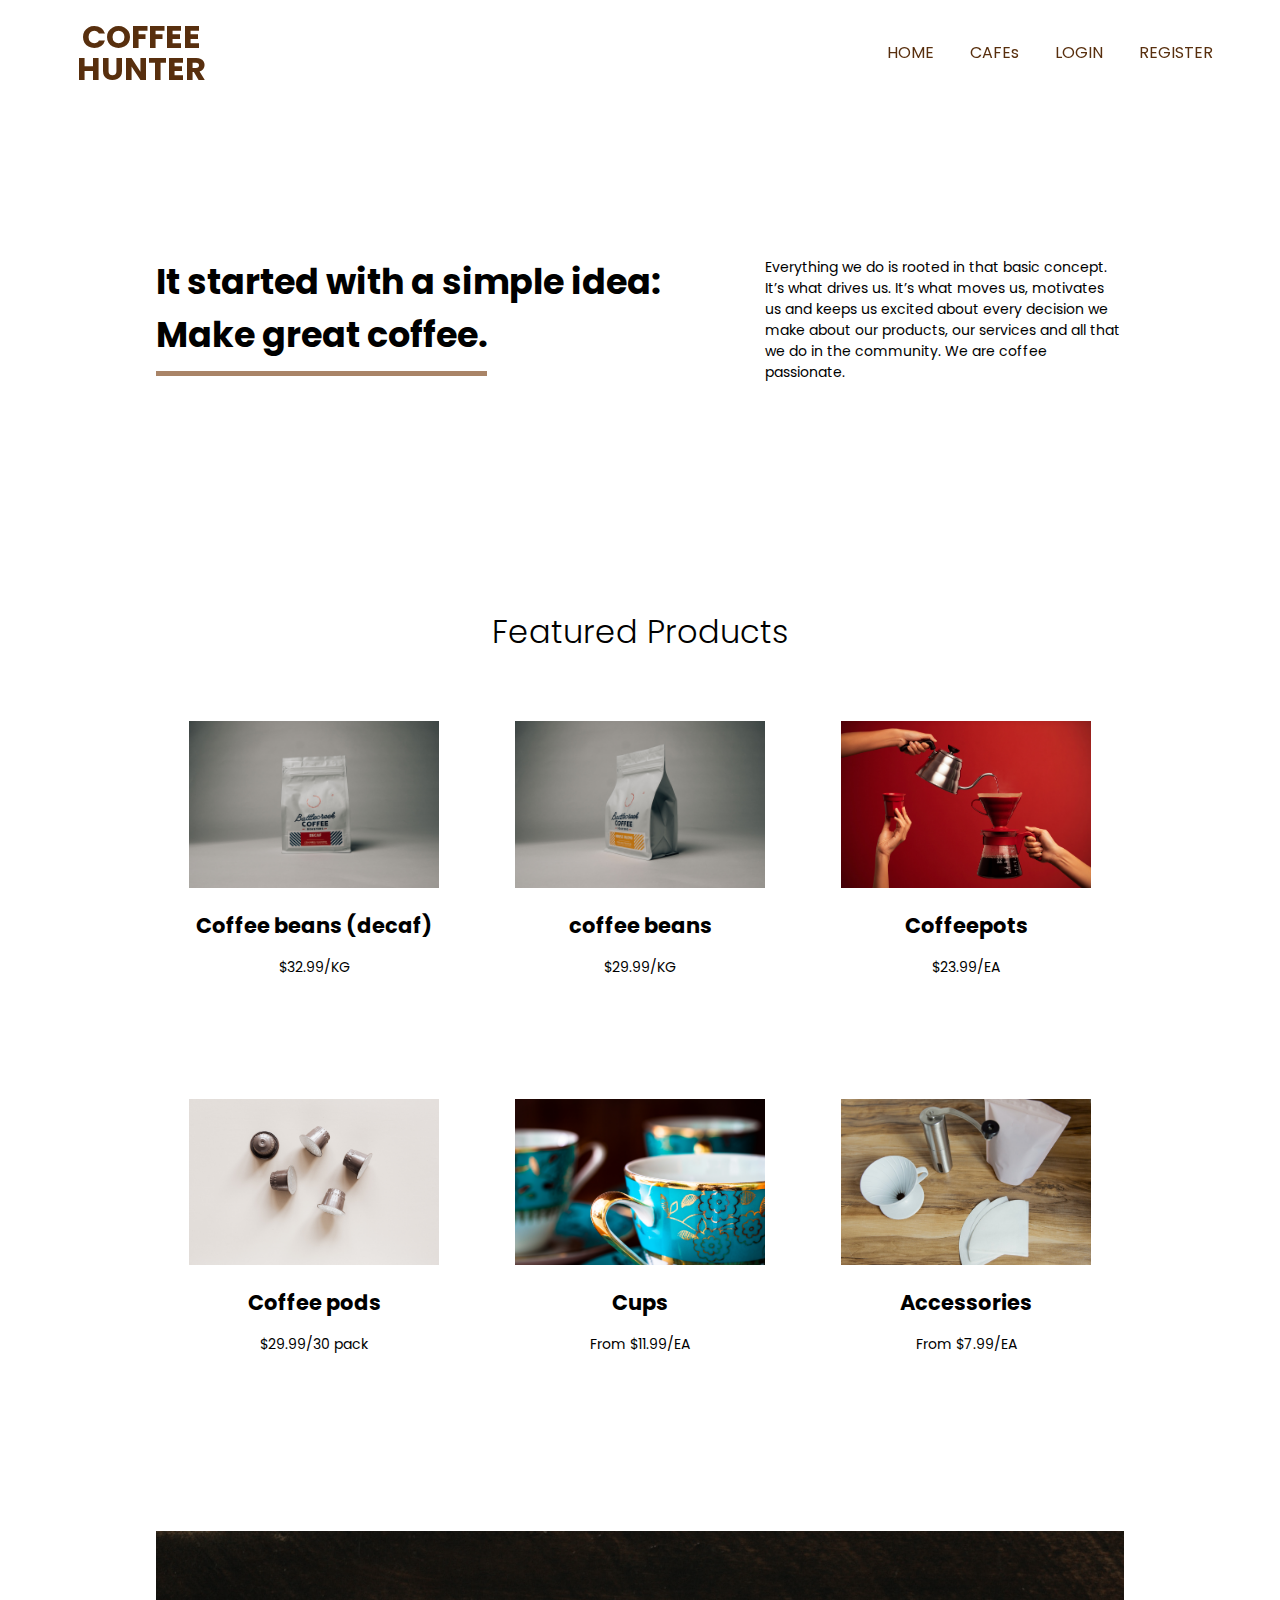
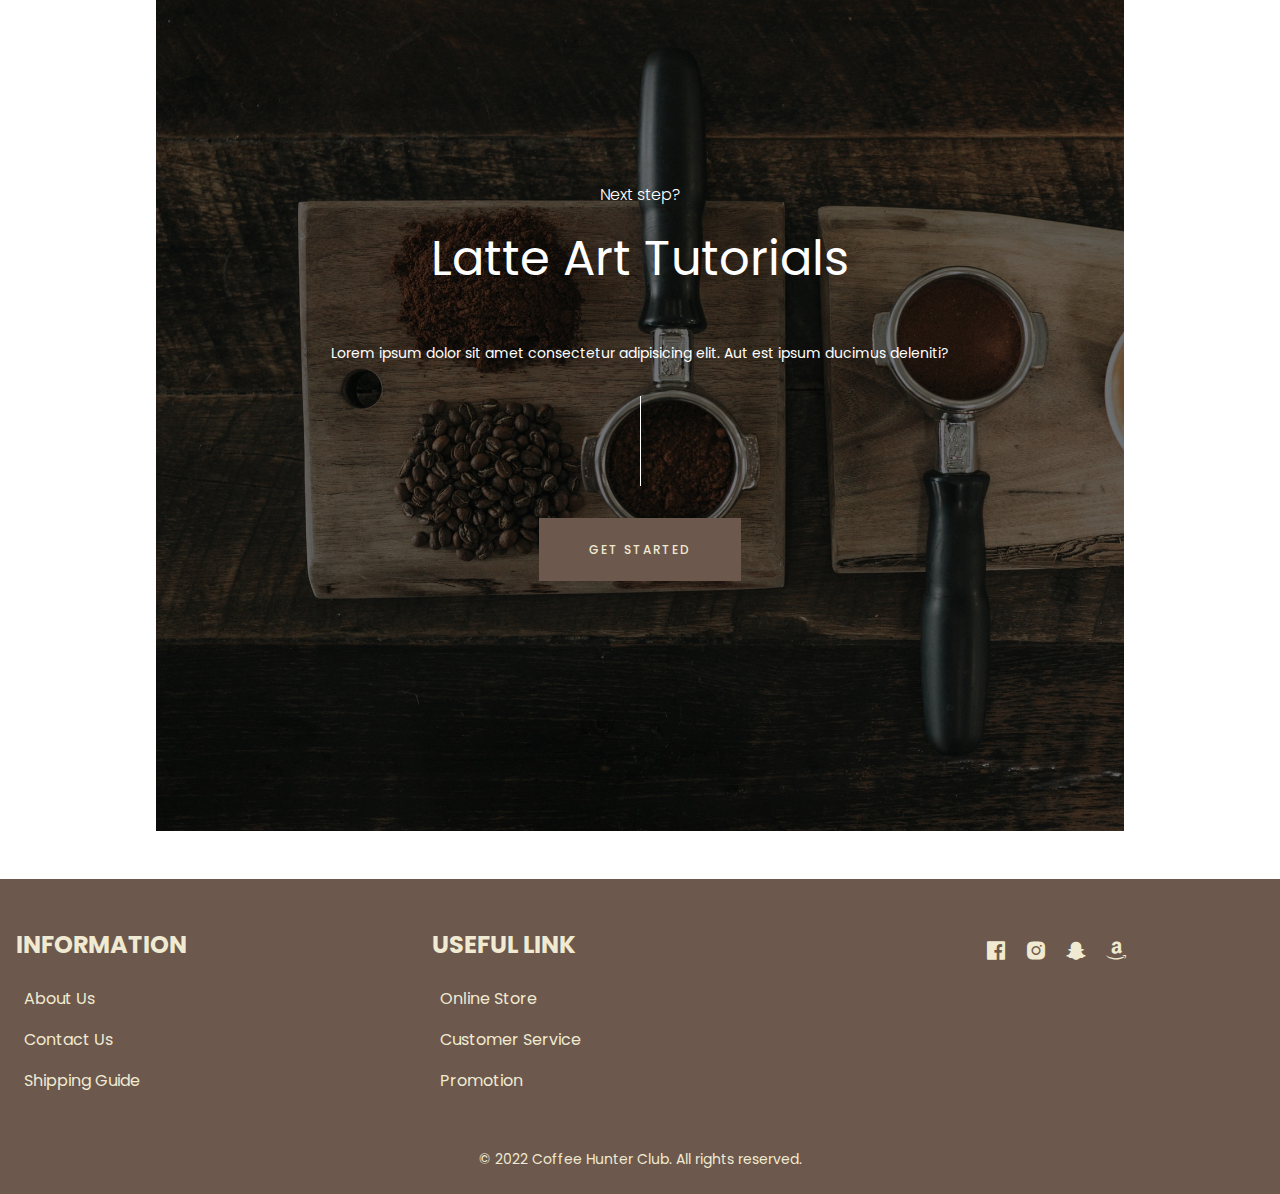
<file: onlineshop.html>
<!DOCTYPE html>
<html lang="en">
    <head>
        <meta charset="UTF-8" />
        <meta http-equiv="X-UA-Compatible" content="IE=edge" />
        <meta name="viewport" content="width=device-width, initial-scale=1.0" />
        <!-- Boxicons -->
        <link href="https://unpkg.com/boxicons@2.1.2/css/boxicons.min.css" rel="stylesheet" />
        <link rel="icon" type="image/png" href="./images/icon3.png" />
        <link
            href="https://fonts.googleapis.com/css2?family=Poppins:wght@300;400;500;600;700&display=swap"
            rel="stylesheet"
        />
        <link
            rel="stylesheet"
            href="https://cdnjs.cloudflare.com/ajax/libs/font-awesome/4.7.0/css/font-awesome.min.css"
        />
        <title>Coffee Hunter Club</title>
        <link rel="stylesheet" href="app.css" />
    </head>
    <body>
        <nav class="nav nav-subpages">
            <a href="index.html" class="logo">COFFEE HUNTER</a>
            <div class="menu-icon">
                <div class="line1"></div>
                <div class="line2"></div>
                <div class="line3"></div>
            </div>
            <ul class="nav-menu navbar">
                <li><a href="index.html" class="nav-link">HOME</a></li>
                <li><a href="#" class="nav-link">CAFEs</a></li>
                <li><a href="#" class="nav-link">LOGIN</a></li>
                <li><a href="#" class="nav-link">REGISTER</a></li>
            </ul>
        </nav>
        <section class="allproducts container">
            <div class="onlineshop-content">
                <h2>
                    It started with a simple idea:<br />
                    <span><em>Make great coffee.</em></span>
                </h2>
                <p>
                    Everything we do is rooted in that basic concept. It’s what drives us. It’s what
                    moves us, motivates us and keeps us excited about every decision we make about
                    our products, our services and all that we do in the community. We are coffee
                    passionate.
                </p>
            </div>
            <div class="featured">
                <h5>Featured Products</h5>
            </div>
            <ul class="products">
                <li>
                    <div>
                        <a href="productDetails.html">
                            <img src="./images/product-1.jpg" alt="" />
                        </a>
                        <h2>Coffee beans (decaf)</h2>
                        <span>$32.99/KG</span>
                        <a href="productDetails.html" class="btn">View Product</a>
                    </div>
                </li>
                <li>
                    <div>
                        <a href="productDetails.html">
                            <img src="./images/product-2.jpg" alt="" />
                        </a>
                        <h2>coffee beans</h2>
                        <span>$29.99/KG</span>
                        <a href="productDetails.html" class="btn">View Product</a>
                    </div>
                </li>
                <li>
                    <div>
                        <a href="productDetails.html">
                            <img src="./images/product-3.jpg" alt="" />
                        </a>
                        <h2>Coffeepots</h2>
                        <span>$23.99/EA</span>
                        <a href="productDetails.html" class="btn">View Product</a>
                    </div>
                </li>
                <li>
                    <div>
                        <a href="productDetails.html">
                            <img src="./images/product-4.jpg" alt="" />
                        </a>
                        <h2>Coffee pods</h2>
                        <span>$29.99/30 pack</span>
                        <a href="productDetails.html" class="btn">View Product</a>
                    </div>
                </li>
                <li>
                    <div>
                        <a href="productDetails.html">
                            <img src="./images/product-5.jpg" alt="" />
                        </a>
                        <h2>Cups</h2>
                        <span>From $11.99/EA</span>
                        <a href="productDetails.html" class="btn">View Product</a>
                    </div>
                </li>
                <li>
                    <div>
                        <a href="productDetails.html">
                            <img src="./images/product-6.jpg" alt="" />
                        </a>
                        <h2>Accessories</h2>
                        <span>From $7.99/EA</span>
                        <a href="productDetails.html" class="btn">View Product</a>
                    </div>
                </li>
            </ul>
        </section>
        <section class="container">
            <div class="gototutorials">
                <h3>Next step?</h3>
                <h2>Latte Art Tutorials</h2>
                <p>
                    Lorem ipsum dolor sit amet consectetur adipisicing elit. Aut est ipsum ducimus
                    deleniti?
                </p>
                <div class="line4"></div>
                <a href="videos.html" class="btn">Get Started</a>
            </div>
        </section>
        <footer class="footer">
            <div class="row">
                <div class="col d-flex">
                    <h4>INFORMATION</h4>
                    <a href="">About Us</a>
                    <a href="">Contact Us</a>
                    <a href="">Shipping Guide</a>
                </div>
                <div class="col d-flex">
                    <h4>USEFUL LINK</h4>
                    <a href="https://www.amazon.com.au/">Online Store</a>
                    <a href="">Customer Service</a>
                    <a href="">Promotion</a>
                </div>
                <div class="col d-flex social">
                    <a href="#"><i class="bx bxl-facebook-square"></i></a>
                    <a href="#"><i class="bx bxl-instagram-alt"></i></a>
                    <a href="#"><i class="bx bxl-snapchat"></i></a>
                    <a href="#"><i class="bx bxl-amazon"></i></a>
                </div>
            </div>
            <p>&copy; 2022 Coffee Hunter Club. All rights reserved.</p>
        </footer>

        <script src="app.js"></script>
    </body>
</html>
</file>
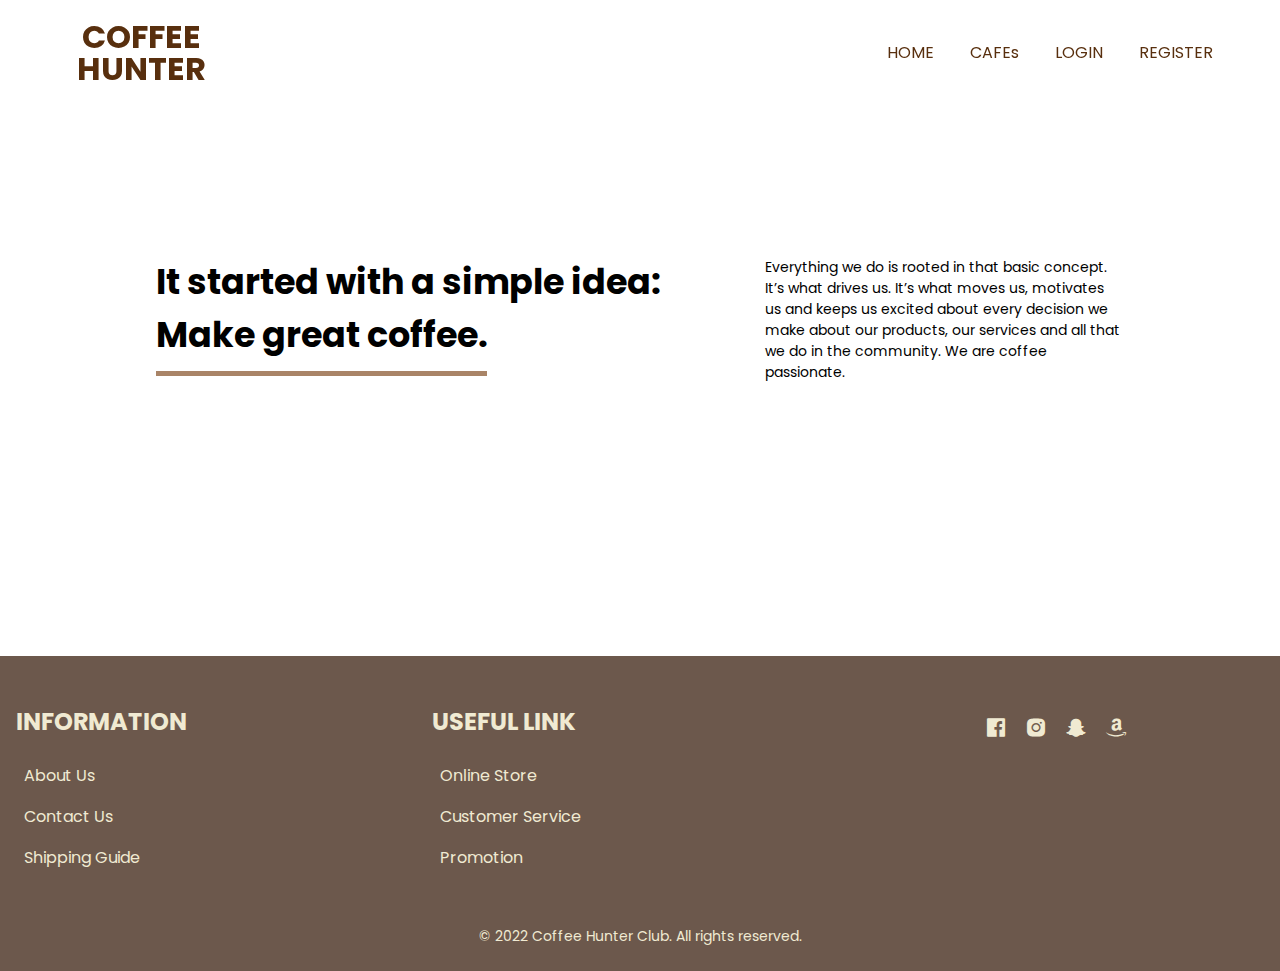
<file: productDetails.html>
<!DOCTYPE html>
<html lang="en">
    <head>
        <meta charset="UTF-8" />
        <meta http-equiv="X-UA-Compatible" content="IE=edge" />
        <meta name="viewport" content="width=device-width, initial-scale=1.0" />
        <!-- Boxicons -->
        <link href="https://unpkg.com/boxicons@2.1.2/css/boxicons.min.css" rel="stylesheet" />
        <link rel="icon" type="image/png" href="./images/icon3.png" />
        <link
            href="https://fonts.googleapis.com/css2?family=Poppins:wght@300;400;500;600;700&display=swap"
            rel="stylesheet"
        />
        <link
            rel="stylesheet"
            href="https://cdnjs.cloudflare.com/ajax/libs/font-awesome/4.7.0/css/font-awesome.min.css"
        />
        <title>Coffee Hunter Club</title>
        <link rel="stylesheet" href="app.css" />
    </head>
    <body>
        <nav class="nav nav-subpages">
            <a href="index.html" class="logo">COFFEE HUNTER</a>
            <div class="menu-icon">
                <div class="line1"></div>
                <div class="line2"></div>
                <div class="line3"></div>
            </div>
            <ul class="nav-menu navbar">
                <li><a href="index.html" class="nav-link">HOME</a></li>
                <li><a href="#" class="nav-link">CAFEs</a></li>
                <li><a href="#" class="nav-link">LOGIN</a></li>
                <li><a href="#" class="nav-link">REGISTER</a></li>
            </ul>
        </nav>
        <section class="allproducts container">
            <div class="onlineshop-content">
                <h2>
                    It started with a simple idea:<br />
                    <span><em>Make great coffee.</em></span>
                </h2>
                <p>
                    Everything we do is rooted in that basic concept. It’s what drives us. It’s what
                    moves us, motivates us and keeps us excited about every decision we make about
                    our products, our services and all that we do in the community. We are coffee
                    passionate.
                </p>
            </div>
        </section>

        <footer class="footer">
            <div class="row">
                <div class="col d-flex">
                    <h4>INFORMATION</h4>
                    <a href="">About Us</a>
                    <a href="">Contact Us</a>
                    <a href="">Shipping Guide</a>
                </div>
                <div class="col d-flex">
                    <h4>USEFUL LINK</h4>
                    <a href="https://www.amazon.com.au/">Online Store</a>
                    <a href="">Customer Service</a>
                    <a href="">Promotion</a>
                </div>
                <div class="col d-flex social">
                    <a href="#"><i class="bx bxl-facebook-square"></i></a>
                    <a href="#"><i class="bx bxl-instagram-alt"></i></a>
                    <a href="#"><i class="bx bxl-snapchat"></i></a>
                    <a href="#"><i class="bx bxl-amazon"></i></a>
                </div>
            </div>
            <p>&copy; 2022 Coffee Hunter Club. All rights reserved.</p>
        </footer>

        <script src="app.js"></script>
    </body>
</html>
</file>
<file: app.css>
* {
    margin: 0;
    padding: 0;
    box-sizing: border-box;
    font-family: "Poppins", sans-serif;
    scroll-behavior: smooth;
    scroll-padding-top: 2rem;
    text-decoration: none;
    list-style: none;
}

:root {
    --darkbrown: #582f0e;
    --mediumbrown: #6c584c;
    --lightbrown: #a98467;
    --green: #adc178;
    --lightgreen: #dde5b6;
    --lightyellow: #f0ead2;
}
.btn {
    font-size: 12px;
    font-weight: 500;
    letter-spacing: 2px;
    line-height: 13px;
    padding: 25px 50px;
    text-transform: uppercase;
    background-color: var(--mediumbrown);
    color: var(--lightyellow);
}

body {
    font-size: 14px;
}

.hero {
    width: 100%;
    height: 100vh;
    background-image: linear-gradient(rgba(12, 3, 51, 0.3), rgba(12, 3, 51, 0.3));
    position: relative;
    padding: 0 5%;
    display: flex;
    align-items: center;
    justify-content: center;
    overflow: hidden;
}
nav {
    width: 100%;
    position: absolute;
    left: 0;
    top: 0;
    padding: 1.5rem 4%;
    display: flex;
    align-items: center;
    justify-content: space-between;
}

nav .logo {
    width: 180px;
    text-align: center;
    text-decoration: none;
    color: var(--lightyellow);
    font-size: 2rem;
    font-weight: 700;
    line-height: 1;
}

.menu-icon {
    display: none;
    row-gap: 5px;
    padding: 14px 12px;
    background-color: var(--mediumbrown);
    cursor: pointer;
    z-index: 200;
    transition: 0.3s;
}

.menu-icon div {
    display: block;
    background: var(--lightyellow);
    height: 2px;
    width: 25px;
    transition: 0.3s;
}

.move .line1 {
    transform: rotate(45deg) translate(5px, 5px);
}
.move .line2 {
    opacity: 0;
}
.move .line3 {
    transform: rotate(-45deg) translate(5px, -5px);
}

nav li {
    list-style: none;
    display: inline-block;
    margin: 1rem;
    padding: 5px 0;
    border-top: 3px solid transparent;
    border-bottom: 3px solid transparent;
}
nav ul li:hover {
    border-top: 3px solid var(--lightbrown);
    border-bottom: 3px solid var(--lightbrown);
}
nav li a {
    text-decoration: none;
    color: var(--lightyellow);
    font-size: 1rem;
}

.nav-subpages a {
    color: var(--darkbrown);
}

.icon {
    color: var(--lightyellow);
    font-size: 1.5rem;
}
.icon {
    display: none;
}
.content {
    text-align: center;
    display: flex;
    flex-direction: column;
    align-items: center;
    justify-content: space-between;
}

.content h1 {
    font-size: 8rem;
    color: var(--lightyellow);
    font-weight: 600;
    transition: 0.5s;
}
.content h1:hover {
    -webkit-text-stroke: 2px var(--lightyellow);
    color: transparent;
}

.content p {
    color: var(--lightyellow);
}

.content a {
    width: 9rem;
    text-decoration: none;
    color: var(--lightyellow);
    font-size: 1.2rem;
    padding: 0.7rem 1.5rem;
    border: 2px solid var(--lightyellow);
    font-weight: 700;
    border-radius: 50px;
    cursor: pointer;
    margin-top: 2rem;
    transition: 0.2s linear;
}

.content a:hover {
    color: var(--darkbrown);
    background-color: var(--lightyellow);
}
.back-video {
    position: absolute;
    left: 0;
    top: 0;
    z-index: -1;
}

.feature-row {
    width: 100%;
    background-color: var(--lightyellow);
    position: relative;
    padding: 0 5%;
    display: flex;
    align-items: center;
    justify-content: center;
    overflow: hidden;
}

.feature-content {
    display: flex;
    align-items: center;
    justify-content: center;
}
.feature-content .cat {
    overflow: hidden;
    position: relative;
    cursor: pointer;
    text-align: center;
}
.feature-content .cat:not(:last-child) {
    border-right: 7px solid var(--lightyellow);
}
.feature-content img {
    display: block;
    width: 33.33vw;
    margin: auto;
    object-fit: cover;
    z-index: -1;
    filter: grayscale(100%);
}

.cat:hover img {
    filter: none;
}
.cat div {
    position: absolute;
    bottom: 38%;
    left: 50%;
    transform: translateX(-50%);
    background: var(--lightyellow);
    width: 18rem;
    height: 3rem;
    line-height: 3rem;
    text-align: center;
    font-size: 1rem;
    font-weight: 500;
}
.cat div p {
    color: var(--darkbrown);
}

.info {
    width: 100%;
    height: 100vh;
    background-color: var(--lightyellow);
    color: var(--mediumbrown);
    overflow: hidden;
}
.info .row {
    width: 100%;
    height: 100%;
    display: grid;
    grid-template-columns: 1fr 1fr;
    place-items: center;
}
.row .col img {
    width: 30rem;
    height: auto;
    position: absolute;
    left: 0;
    transform: translateX(-12%);
    filter: drop-shadow(-6px 10px 20px grey);
}
.col {
    width: 100%;
    display: flex;
    flex-direction: column;
    justify-content: center;
    align-items: center;
}
.col h2 {
    font-size: 3rem;
    margin-bottom: 0.5rem;
    color: var(--darkbrown);
    padding-top: 2rem;
}
.col h3 {
    color: var(--darkbrown);
}

.line {
    width: 3rem;
    height: 3px;
    background-color: var(--darkbrown);
    display: inline-block;
    margin-top: 1rem;
}
.col p {
    width: 70%;
    line-height: 1.7;
}
.infoLists {
    width: 100%;
    height: auto;
    display: flex;
    flex-wrap: wrap;
}
.infoList {
    padding: 2rem 3rem 2rem 1rem;
}
.infoList .list li:nth-child(1) {
    list-style: none;
    font-size: 1.5rem;
    font-weight: 600;
    color: var(--darkbrown);
}
.infoList .list li:nth-child(4) {
    list-style: none;
}
.infoList .list li a {
    text-decoration: none;
    color: var(--darkbrown);
    font-weight: 600;
}
.newsletter {
    background: linear-gradient(rgba(255, 255, 255, 0.8), rgba(255, 255, 255, 0.8)),
        url(./images/newsletterbg.png);
}
.newsletter-content {
    height: 30vh;
    display: grid;
    grid-template-columns: repeat(2, 1fr);
    align-items: center;
    gap: 1.5rem;
}

.newsletter-text h2 {
    font-size: 1.4rem;
    margin-bottom: 1rem;
    color: var(--darkbrown);
}
.newsletter-text p {
    color: var(--mediumbrown);
}
.newsletter-content form {
    display: grid;
    grid-template-columns: 1fr 0.4fr;
    column-gap: 1rem;
}
.newsletter-content form input {
    border: none;
    padding: 15px;
    outline-color: var(--darkbrown);

    border: 0.5rem;
    font-size: 1rem;
}
.newsletter-content form input[type="email"] {
    background-color: var(--lightyellow);
}
.newsletter-content form input::placeholder {
    font-size: 1rem;
}
.newsletter-content form .btn {
    text-transform: uppercase;
    color: var(--lightyellow);
    cursor: pointer;
}

.footer {
    width: 100%;
    background-color: var(--mediumbrown);
    padding: 3rem 1rem 0.5rem 1rem;
    color: var(--lightyellow);
}

.footer .row {
    display: grid;
    grid-template-columns: repeat(3, 1fr);
    max-width: 99.6rem;
    margin: 0 auto;
}

.footer .col {
    flex-direction: column;
    color: var(--white);
    align-items: flex-start;
}

.footer .col:last-child {
    flex-direction: row;
    justify-content: center;
}
.footer .col:last-child span {
    font-size: 1.5rem;
    margin-right: 0.5rem;
    color: var(--lightyellow);
}
.footer .col a {
    color: var(--lightyellow);
    font-size: 1rem;
    margin: 0.5rem;
    text-decoration: none;
    transition: 0.3s;
}
.footer .col a:hover {
    color: #eee;
}
.footer .col h4 {
    font-size: 1.5rem;
    margin-bottom: 1rem;
}
.footer p {
    text-align: center;
    color: var(--lightyellow);
    margin: 3rem 0 1rem 0;
}
.footer .social a {
    font-size: 24px;
}
@media (min-aspect-ratio: 16/9) {
    .back-video {
        width: 100%;
        height: auto;
    }
}

@media (max-aspect-ratio: 16/9) {
    .back-video {
        width: auto;
        height: 100%;
    }
}

@media (max-width: 768px) {
    .back-video {
        display: none;
    }
    .hero {
        background-image: linear-gradient(rgba(12, 3, 51, 0.3), rgba(12, 3, 51, 0.3)),
            url("./images/hero.jpg");
        background-size: cover;
    }
    .icon {
        display: block;
    }
    .menu-icon {
        display: grid;
    }
    .navbar {
        position: fixed;
        left: 0;
        top: 0;
        width: 100%;
        height: 100vh;
        background-color: rgba(255, 255, 255, 0.7);
        backdrop-filter: blur(10px);
        z-index: 106;
        display: none;
        justify-content: center;
        align-items: center;
        transition: 0.3s ease;
    }
    .navbar.active {
        display: flex;
    }

    .navbar a {
        padding: 20px;
        font-size: 1.6rem;
        color: var(--darkbrown);
        font-weight: 500;
        transition: 0.2s all linear;
    }

    .navbar a:hover {
        background-color: var(--lightbrown);
        font-size: 1.8rem;
        color: var(--lightyellow);
    }
    nav ul li:hover {
        border: none;
    }

    .feature-content {
        flex-direction: column;
        padding: 1rem;
        margin-top: 2rem;
    }
    .cat {
        max-width: 100%;
        height: auto;
    }
    .cat:not(:last-child) {
        margin-right: 0;
        margin-bottom: 3rem;
    }
    .cat img {
        width: 100%;
        filter: none;
    }
    .info {
        height: 100%;
    }
    .info .row {
        grid-template-columns: 1fr;
        padding: 2rem 2rem;
    }
    .row .col img {
        display: none;
    }
    .newsletter-content {
        padding: 3rem 1rem;
    }
}
@media (min-width: 280px) and (max-width: 620px) {
    .hero {
        width: 100vw;
        padding: 0;
        margin: 0;
    }
    .navbar {
        flex-direction: column;
    }
    .navbar a {
        display: block;
        padding: 12px;
        text-align: center;
        align-items: center;
        justify-content: center;
    }
    .content h1 {
        font-size: 3.5rem;
    }
    .content p {
        margin: 1rem 2rem;
    }
    .newsletter-content {
        height: 45vh;
        grid-template-columns: 1fr;
        gap: 1rem;
    }
    .newsletter-content form {
        grid-template-columns: 1fr;
        row-gap: 1rem;
        margin-bottom: 2rem;
    }
    .footer .row {
        grid-template-columns: 1fr;
        row-gap: 3rem;
    }
}

/* onlineshop page */
.container {
    max-width: 968px;
    margin: auto;
    width: 100%;
}
.nav-subpages {
    position: fixed;
    padding: 1rem 4%;
}
.nav-subpages.shadow {
    background-color: var(--mediumbrown);
    box-shadow: 1px 4px 14px rgb(15 54 55/10%);
    transition: 0.3s;
}
.shadow a {
    color: var(--lightyellow);
}

section {
    padding: 2rem 0 3rem;
}
.onlineshop-content {
    width: 100%;
    height: 30rem;
    display: flex;
    align-items: center;
    justify-content: space-between;
    margin: 3rem auto;
    padding: 4rem 0;
}

.onlineshop-content h2 {
    width: 100%;
    /* height: 100%; */
    font-size: 35px;
    margin: 0 0 25px;
}

.onlineshop-content h2 span em {
    display: inline-block;
    font-style: normal;
    position: relative;
    z-index: -1;
}

.onlineshop-content h2 span em::after {
    content: "";
    background-color: var(--lightbrown);
    position: absolute;
    bottom: -15px;
    height: 5px;
    left: 0;
    width: 100%;
    z-index: -1;
}

.onlineshop-content p {
    width: 570px;
}

.allproducts .featured h5 {
    text-align: center;
    font-size: 2rem;
    margin-bottom: 3rem;
    font-weight: 300;
}
.allproducts .products {
    width: 100%;
    display: flex;
    flex-wrap: wrap;
    align-items: center;
    justify-content: space-between;
    gap: 0.5rem;
}

.allproducts .products li {
    display: flex;
    justify-content: center;
    align-items: center;
    padding: 1rem 2rem;
    transition: all 0.2s ease;
    border: 1px solid transparent;
}
.allproducts .products li:hover {
    border: 1px solid var(--darkbrown);
}

.allproducts .products li div {
    max-width: 250px;
    overflow: hidden;
    text-align: center;
}

.allproducts .products li a img {
    width: 250px;
    height: auto;
    margin-bottom: 1rem;
    transition: all 0.2s ease;
}

.allproducts .products li h2 {
    margin-bottom: 1rem;
}
.allproducts .products li .btn {
    display: block;
    opacity: 0;
    margin-top: 1rem;
    transition: all 0.2s ease;
}
.allproducts .products li:hover .btn {
    opacity: 1;
    transform: translateY(-5px);
}

.gototutorials {
    width: 100%;
    height: 100vh;
    background: linear-gradient(rgba(0, 0, 0, 0.5), rgba(0, 0, 0, 0.5)),
        url(./images/gototutorials.jpg);
    background-size: cover;
    background-repeat: no-repeat;
    display: flex;
    flex-direction: column;
    align-items: center;
    justify-content: center;
    overflow: hidden;
    gap: 1rem;
}
.gototutorials h3 {
    color: #fff;
    font-size: 1rem;
    font-weight: 300;
}
.gototutorials h2 {
    color: #fff;
    font-size: 3rem;
    font-weight: 400;
    margin-bottom: 2rem;
}
.gototutorials p {
    color: #fff;
    margin-bottom: 1rem;
}
.gototutorials .line4 {
    width: 1px;
    height: 90px;
    background-color: #fff;
    margin-bottom: 1rem;
}
@media (max-width: 768px) {
    .onlineshop-content {
        height: 25rem;
        flex-wrap: wrap;
        margin: 7rem auto 2rem;
        padding: 3rem 3rem;
    }
    .allproducts .products {
        justify-content: center;
    }
    .gototutorials {
        height: 65vh;
    }
    section {
        padding: 0;
    }
}
@media (min-width: 280px) and (max-width: 620px) {
    .onlineshop-content {
        margin: 7rem auto 4rem;
    }
    .onlineshop-content h2 {
        font-size: 25px;
    }
    .allproducts .featured h5 {
        font-size: 1.5rem;
        margin-bottom: 1rem;
    }
    .allproducts .products li {
        padding: 1rem 0rem;
    }
    .allproducts .products li .btn {
        opacity: 1;
    }

    .allproducts .products li a img {
        margin-bottom: 0.2rem;
    }
    .allproducts .products li h2 {
        margin-bottom: 0.5rem;
    }
    .gototutorials {
        height: 80vh;
        margin-top: 2rem;
    }
    .gototutorials h2 {
        font-size: 2rem;
        margin-bottom: 1rem;
    }
    .gototutorials p {
        padding: 0 1rem;
    }
}
/* videos */
.heading {
    color: #444;
    font-size: 40px;
    text-align: center;
    margin-top: 100px;
    padding: 10px;
}
.videosContainer {
    display: grid;
    grid-template-columns: 2fr 1fr;
    gap: 15px;
    align-items: flex-start;
    padding: 5px 5%;
    margin-bottom: 100px;
}
.videosContainer .main-video {
    background-color: #fff;
    border-radius: 5px;
    padding: 10px;
}

.videosContainer .main-video video {
    width: 100%;
    border-radius: 5px;
}
.videosContainer .main-video title {
    color: #333;
    font-size: 23px;
    padding-top: 15px;
    padding-bottom: 15px;
}
.videosContainer .video-list {
    background-color: #fff;
    border-radius: 5px;
    height: 500px;
    overflow-y: scroll;
}
.videosContainer .video-list::-webkit-scrollbar {
    width: 7px;
}
.videosContainer .video-list::-webkit-scrollbar-track {
    background-color: #ccc;
    border-radius: 50px;
}
.videosContainer .video-list::-webkit-scrollbar-thumb {
    background-color: #666;
    border-radius: 50px;
}
.videosContainer .video-list .vid video {
    width: 100px;
    border-radius: 5px;
}
.videosContainer .video-list .vid {
    display: flex;
    align-items: center;
    gap: 15px;
    background-color: #f7f7f7;
    border-radius: 5px;
    margin: 10px;
    padding: 10px;
    border: 1px solid rgba(0, 0, 0, 0.1);
    cursor: pointer;
}
.videosContainer .video-list .vid:hover {
    background-color: #eee;
}
.videosContainer .video-list .vid.active {
    background-color: #2980b8;
}
.videosContainer .video-list .vid.active .title {
    color: #fff;
}
.videosContainer .video-list .vid .title {
    color: #333;
    font-size: 17px;
}

@media (max-width: 991px) {
    .videosContainer {
        grid-template-columns: 1.5fr 1fr;
        padding: 10px;
    }
}

@media (max-width: 768px) {
    .videosContainer {
        grid-template-columns: 1fr;
        padding: 10px;
    }
}
</file>
